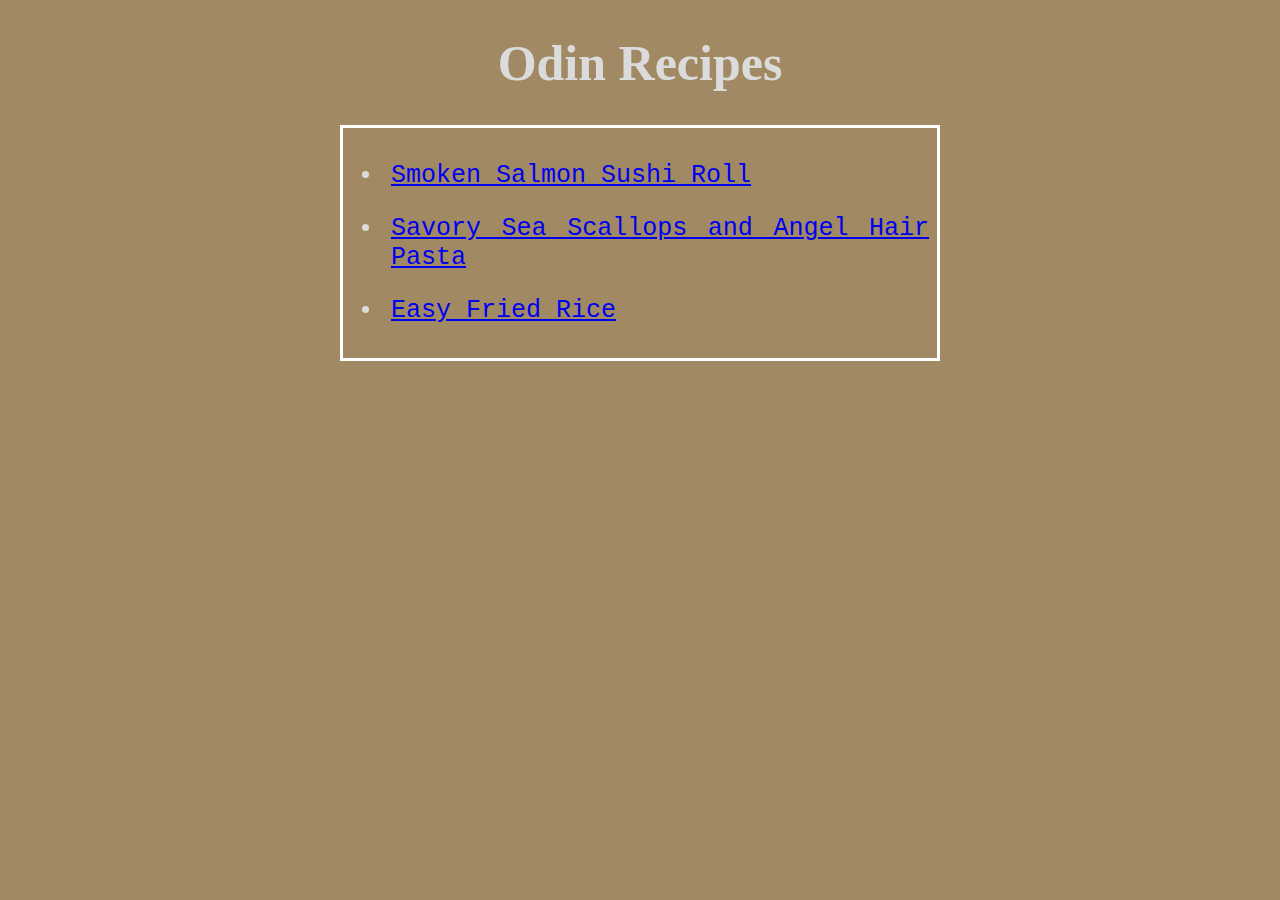
<file: index.html>
<!DOCTYPE html>
<html lang="en">
<head>
    <meta charset="UTF-8">
    <meta name="viewport" content="width=device-width, initial-scale=1.0">
    <title>DocumentPage</title>
    <link rel="stylesheet" href="./styles.css">
</head>
<body>
    <h1>Odin Recipes</h1>

    <div class="list-recipes">
    <ul>
        <li><a href="./recipes/sushi.html">Smoken Salmon Sushi Roll</a></li>
        <li><a href="./recipes/Angel_Pasta_And_Savory_Sea_Scallops.html">Savory Sea Scallops and Angel Hair Pasta</a></li>
        <li><a href="./recipes/Fried_Rice.html">Easy Fried Rice</a></li>
    </ul>
    </div>
</body>
</html>
</file>
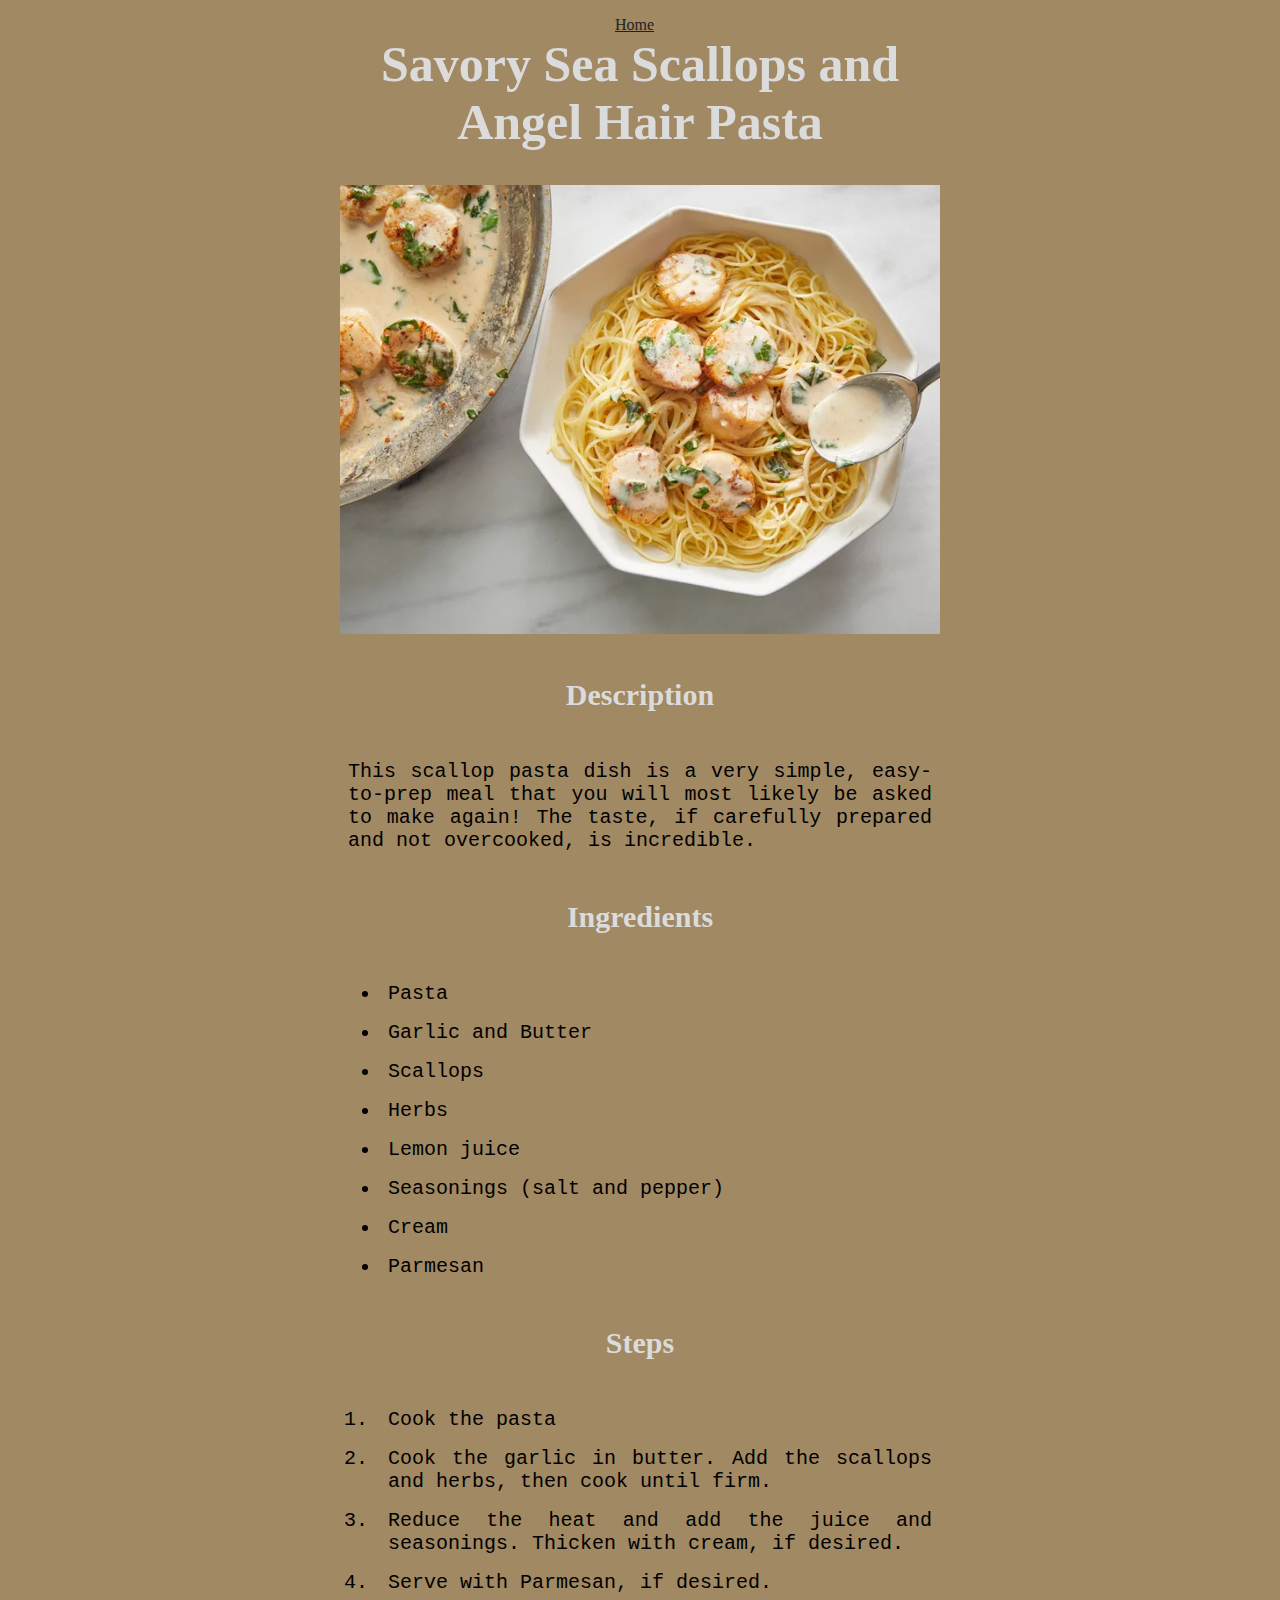
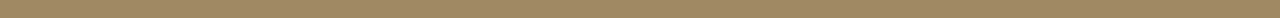
<file: recipes/Angel_Pasta_And_Savory_Sea_Scallops.html>
<!DOCTYPE html>
<html lang="en">
<head>
    <meta charset="UTF-8">
    <meta name="viewport" content="width=device-width, initial-scale=1.0">
    <title>Document</title>
    <link rel="stylesheet" href="./styles/style-recipe.css">
</head>
<body>
    <div><a href="../index.html">Home</a></div>
    <h1>Savory Sea Scallops and Angel Hair Pasta</h1>
    <img src="../img/angel_pasta.webp" alt="A picture of angel pasta">

    <h4>Description</h4>
    <p>This scallop pasta dish is a very simple, easy-to-prep meal that you will most likely be asked to make again! The taste, if carefully prepared and not overcooked, is incredible.</p>

    <h4>Ingredients</h4>
    <ul>
        <li>Pasta</li>
        <li>Garlic and Butter</li>
        <li>Scallops</li>
        <li>Herbs</li>
        <li>Lemon juice</li>
        <li>Seasonings (salt and pepper)</li>
        <li>Cream</li>
        <li>Parmesan</li>
    </ul>

    <h4>Steps</h4>
    <ol>
        <li>Cook the pasta</li>
        <li>Cook the garlic in butter. Add the scallops and herbs, then cook until firm.</li>
        <li>Reduce the heat and add the juice and seasonings. Thicken with cream, if desired.</li>
        <li>Serve with Parmesan, if desired.</li>
    </ol>
</body>
</html>
</file>
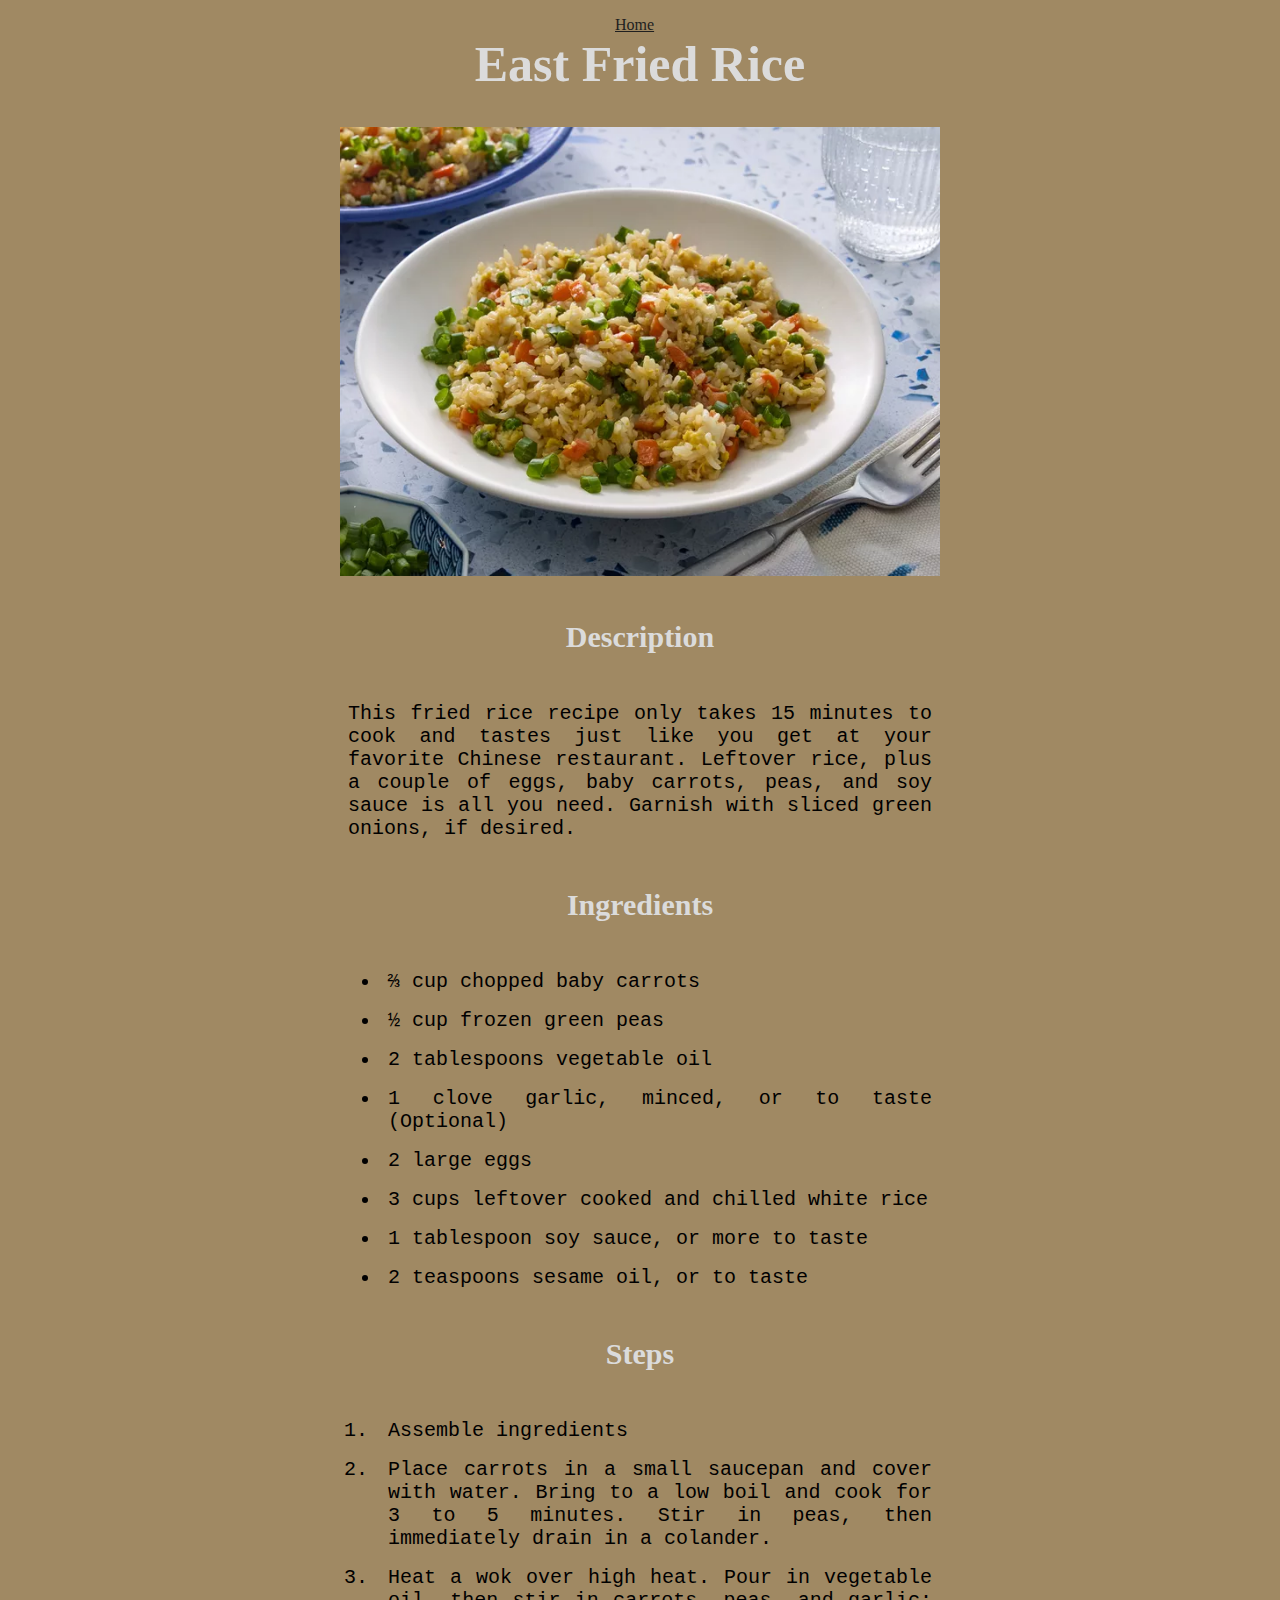
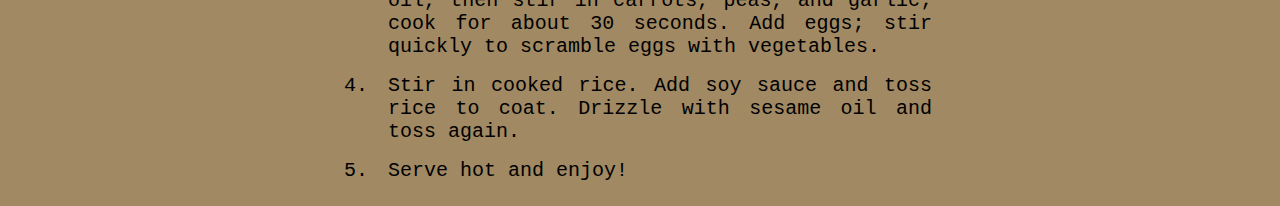
<file: recipes/Fried_Rice.html>
<!DOCTYPE html>
<html lang="en">
<head>
    <meta charset="UTF-8">
    <meta name="viewport" content="width=device-width, initial-scale=1.0">
    <title>Document</title>
    <link rel="stylesheet" href="./styles/style-recipe.css">
</head>
<body>
    <div><a href="../index.html">Home</a></div>
    <h1>East Fried Rice</h1>

    <img src="../img/fried_rice.webp" alt="A picture of fried  rice">

    <h4>Description</h4>
    <p>This fried rice recipe only takes 15 minutes to cook and tastes just like you get at your favorite Chinese restaurant. Leftover rice, plus a couple of eggs, baby carrots, peas, and soy sauce is all you need. Garnish with sliced green onions, if desired.</p>

    <h4>Ingredients</h4>
    <ul>
        <li>⅔ cup chopped baby carrots</li>
        <li>½ cup frozen green peas</li>
        <li>2 tablespoons vegetable oil</li>
        <li>1 clove garlic, minced, or to taste (Optional)</li>
        <li>2 large eggs</li>
        <li>3 cups leftover cooked and chilled white rice</li>
        <li>1 tablespoon soy sauce, or more to taste</li>
        <li>2 teaspoons sesame oil, or to taste</li>
    </ul>

    <h4>Steps</h4>
    <ol>
        <li>Assemble ingredients</li>
        <li>Place carrots in a small saucepan and cover with water. Bring to a low boil and cook for 3 to 5 minutes. Stir in peas, then immediately drain in a colander.</li>
        <li>Heat a wok over high heat. Pour in vegetable oil, then stir in carrots, peas, and garlic; cook for about 30 seconds. Add eggs; stir quickly to scramble eggs with vegetables.</li>
        <li>Stir in cooked rice. Add soy sauce and toss rice to coat. Drizzle with sesame oil and toss again.</li>
        <li>Serve hot and enjoy!</li>
    </ol>
</body>
</html>
</file>
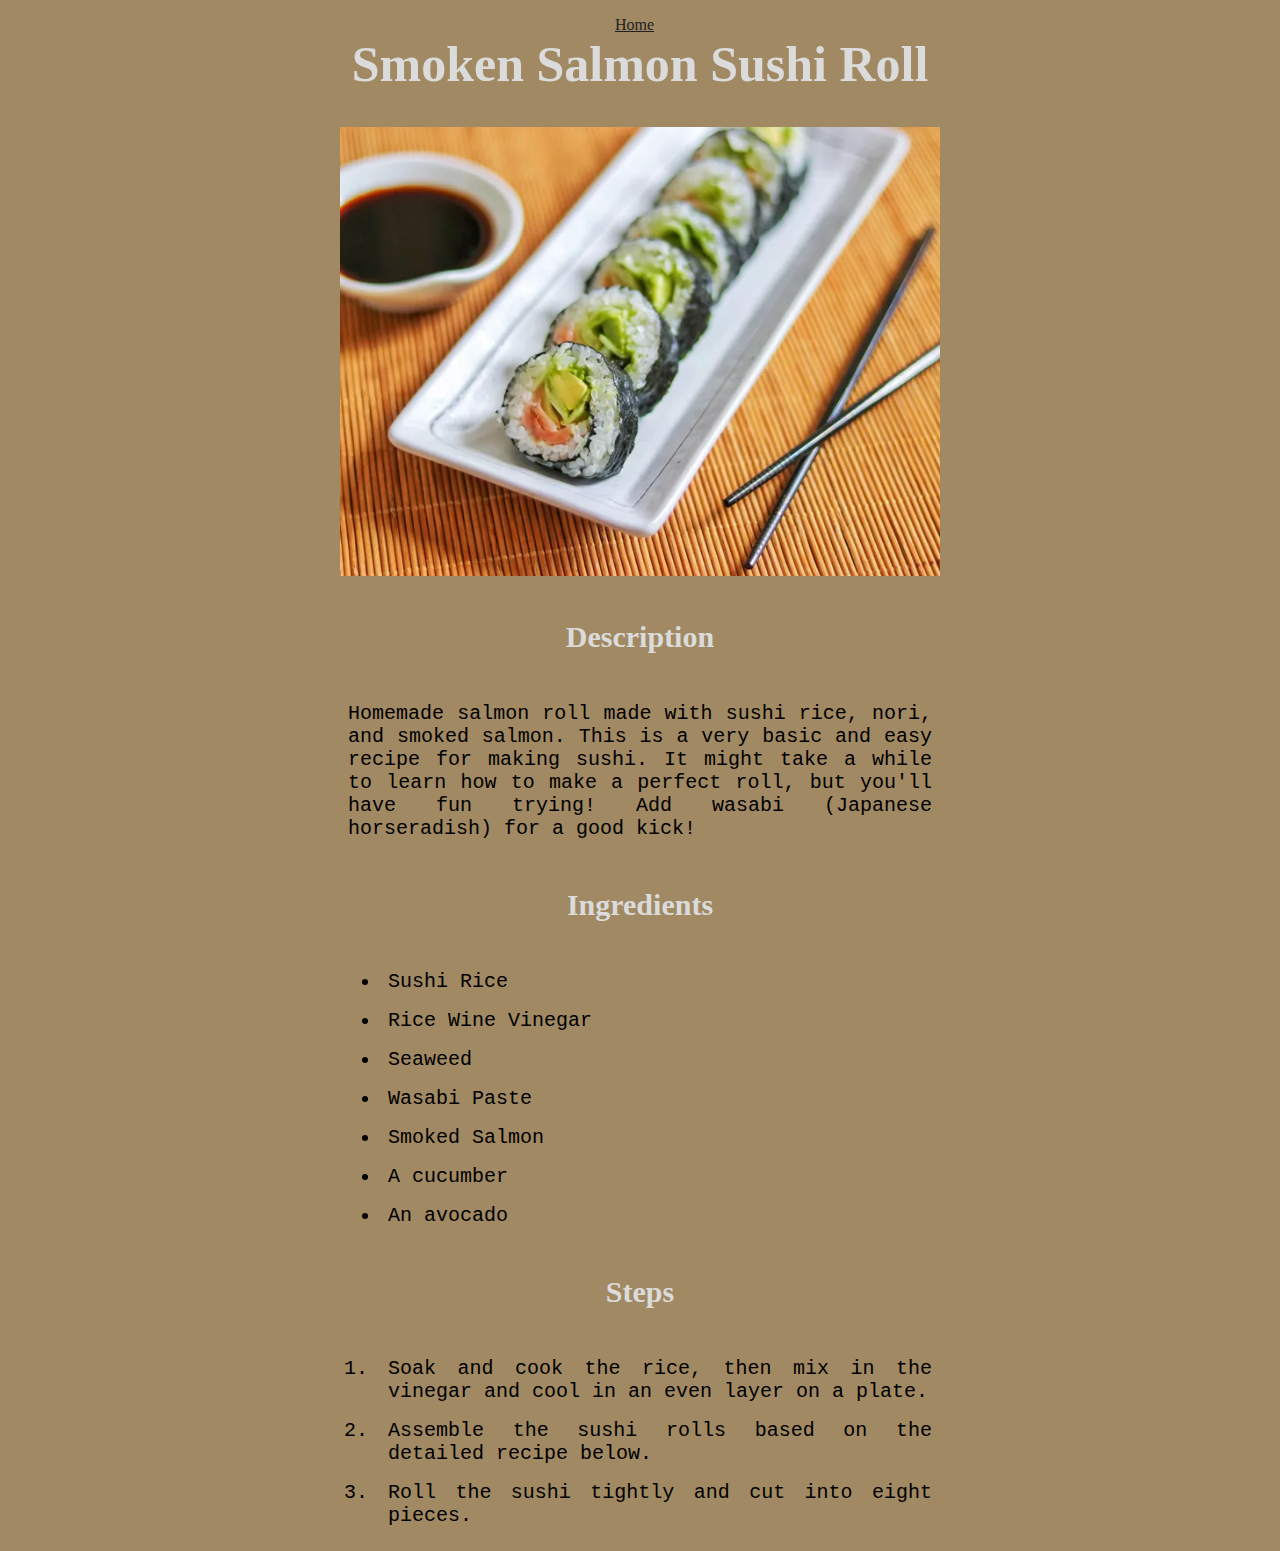
<file: recipes/sushi.html>
<!DOCTYPE html>
<html lang="en">
<head>
    <meta charset="UTF-8">
    <meta name="viewport" content="width=device-width, initial-scale=1.0">
    <title>Document</title>
    <link rel="stylesheet" href="./styles/style-recipe.css">
</head>
<body>

    <div><a href="../index.html">Home</a></div>
    <h1>Smoken Salmon Sushi Roll</h1>

    <img src="../img/sushi_img" alt="A photo of several sushi rolls">

    <h4>Description</h4>
    <p>Homemade salmon roll made with sushi rice, nori, and smoked salmon. This is a very basic and easy recipe for making sushi. It might take a while to learn how to make a perfect roll, but you'll have fun trying! Add wasabi (Japanese horseradish) for a good kick!</p>

    <h4>Ingredients</h4>
    <ul>
        <li>Sushi Rice</li>
        <li>Rice Wine Vinegar</li>
        <li>Seaweed</li>
        <li>Wasabi Paste</li>
        <li>Smoked Salmon</li>
        <li>A cucumber</li>
        <li>An avocado</li>
    </ul>

    <h4>Steps</h4>
    <ol>
        <li>Soak and cook the rice, then mix in the vinegar and cool in an even layer on a plate.</li>
        <li>Assemble the sushi rolls based on the detailed recipe below.</li>
        <li>Roll the sushi tightly and cut into eight pieces.</li>
    </ol>
</body>
</html>
</file>
<file: styles.css>
body {
    max-width: 600px;
    background: #A08963;
    margin: auto;
}
h1 {
    font-size: 50px;
    text-align: center;
    font-family: 'Times New Roman', Times, serif;
    color: #DBDBDB;
}
ul, li {
    font-size: 25px;
    text-align: justify;
    font-family: 'Courier New', monospace;
    color: #DBDBDB;
}
.list-recipes {
    border: 3px solid white;
}
li {
    margin: 8px auto;
    padding: 8px;
}
</file>
<file: recipes/styles/style-recipe.css>
body {
   max-width: 600px;
    background-color: #A08963;
    margin: auto;

}
div a {
    color: rgb(31, 31, 31);
    display: block;
    width: 50px;
    margin: 0 auto;    
   padding: 16px;
 }
 h1 {
    color: #DBDBDB;
    font-family: 'Times New Roman', Times, serif;
    font-weight: bold;   
    font-size: 50px;
    text-align: center;
    margin-top: -15px;
 }
 img {
    width: 600px;
    height: auto;
 }
 h4 {
    text-align: center;
    color: #DBDBDB;
    font-size: 30px;
 }
 p, li {
    text-align: justify;
    color: black;
    font-family: 'Courier New', monospace;
    font-size: 20px;
    padding: 8px;
 }
</file>
